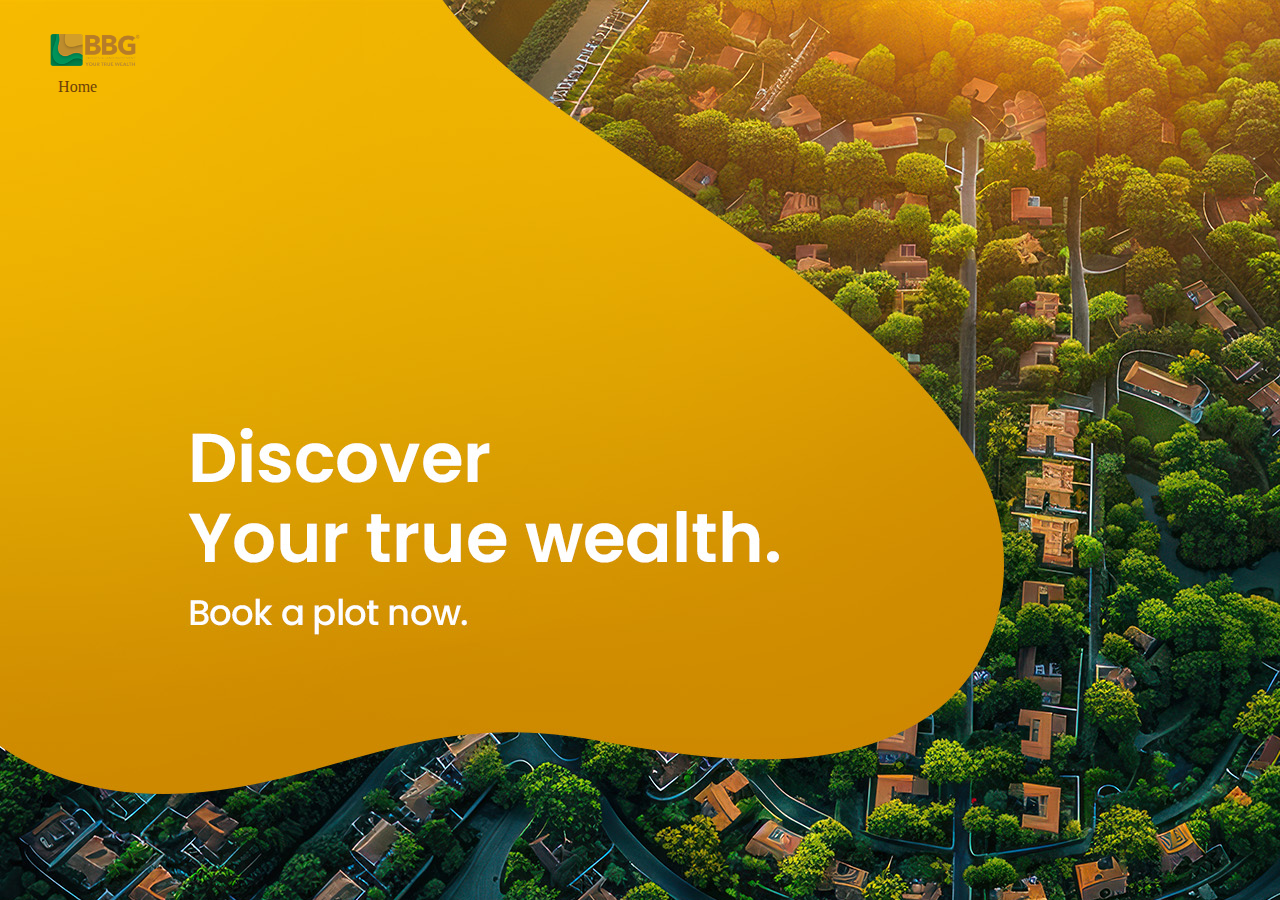
<file: index.html>
<!DOCTYPE html>
<html lang="en">
<head>
    <meta charset="UTF-8">
    <meta name="viewport" content="width=device-width, initial-scale=1.0">
    <title>Home Page</title>
    <link rel="stylesheet" href="./styles/styles.css">
</head>
<body>
    <nav class="headerSection">
        <ul>
            <li><img src="../images/bbg_logo.png" alt="BBG Logo" width="90px"/></li>
           <li><a id="home" href="../index.html">Home</a></li>
        </ul>
    </nav>
</body>
</html>
</file>
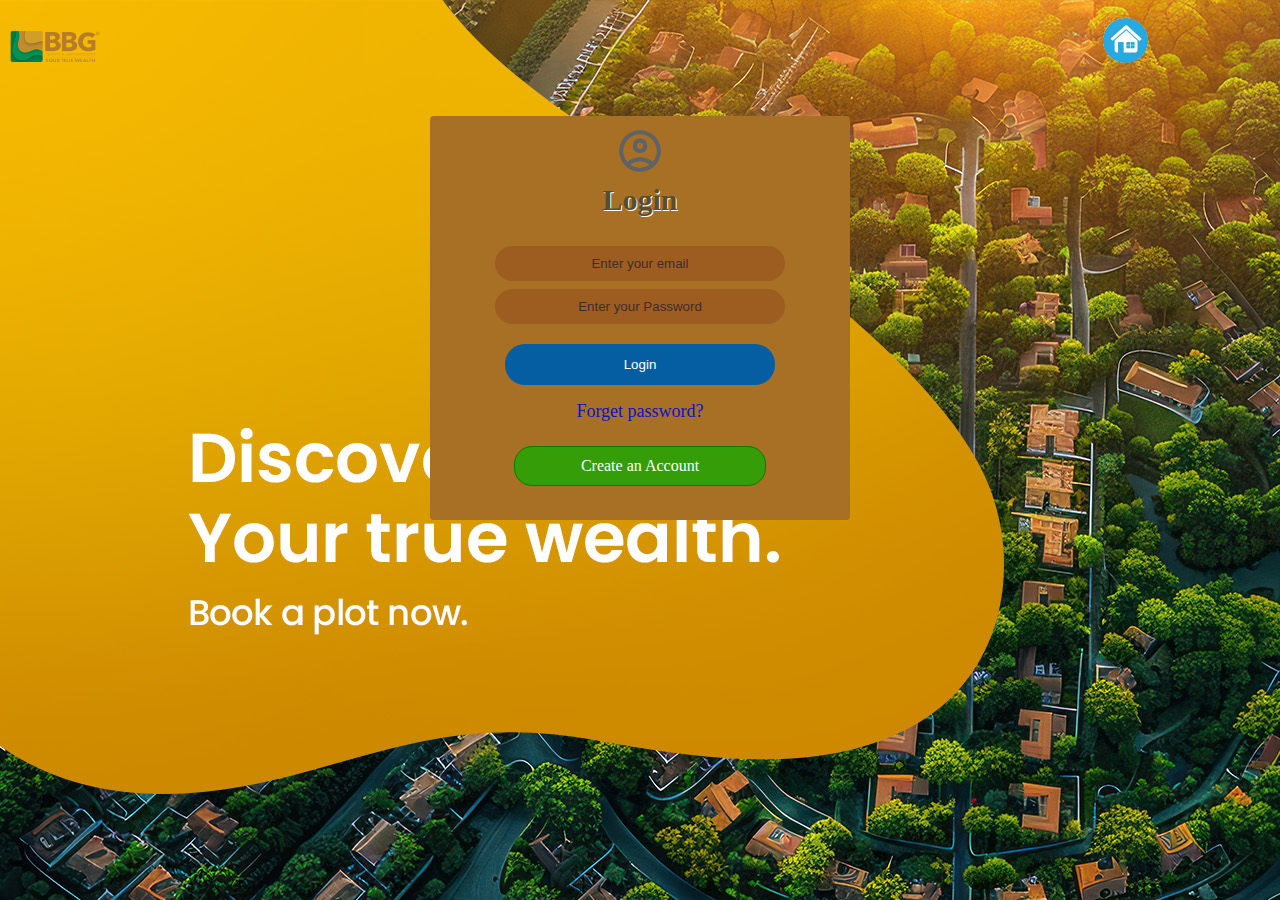
<file: pages/login.html>
<!DOCTYPE html>
<html lang="en">
<head>
    <meta charset="UTF-8">
    <meta name="viewport" content="width=device-width, initial-scale=1.0">
    <title>Login Page</title>
    <link rel="stylesheet" href="../styles/styles.css"/>
    <link rel="stylesheet" href="../styles/login.css">
</head>
<body>
    <main>
        <nav class="headerSection">
                <div class="box" id="box1"><img src="../images/bbg_logo.png" alt="BBG Logo" width="90px"/></div>
                <div class="box" id="box2"><a id="home" href="../index.html"><img id="homeImg" src="../images/home_logo.jpg" width="45px" alt="Home Logo"/></a></div>
        </nav>
        <div class="container">
            <img class="loginLogo" src="../images/login_logo.png" width="50px" alt="login logo">
            <h2>Login</h2>
            <form >                
                
                <input type="email" id="email" placeholder="Enter your email" required> 
                <!-- <div class="passwordContainer">                 -->
                <!-- <a id="forgetPassword" href="./forgetpassword.html">Forget password?</a>
                </div> -->
                <input type="password" id="password" placeholder="Enter your Password" required>                           
                <input id="loginButton" type="submit" value="Login"/>
                <a id="forgotPassword" href="">Forget password?</a>
                <a id="registerLink" href="./register.html">Create an Account</a>
            </form>
        </div>
    </main>
</body>
</html>
</file>
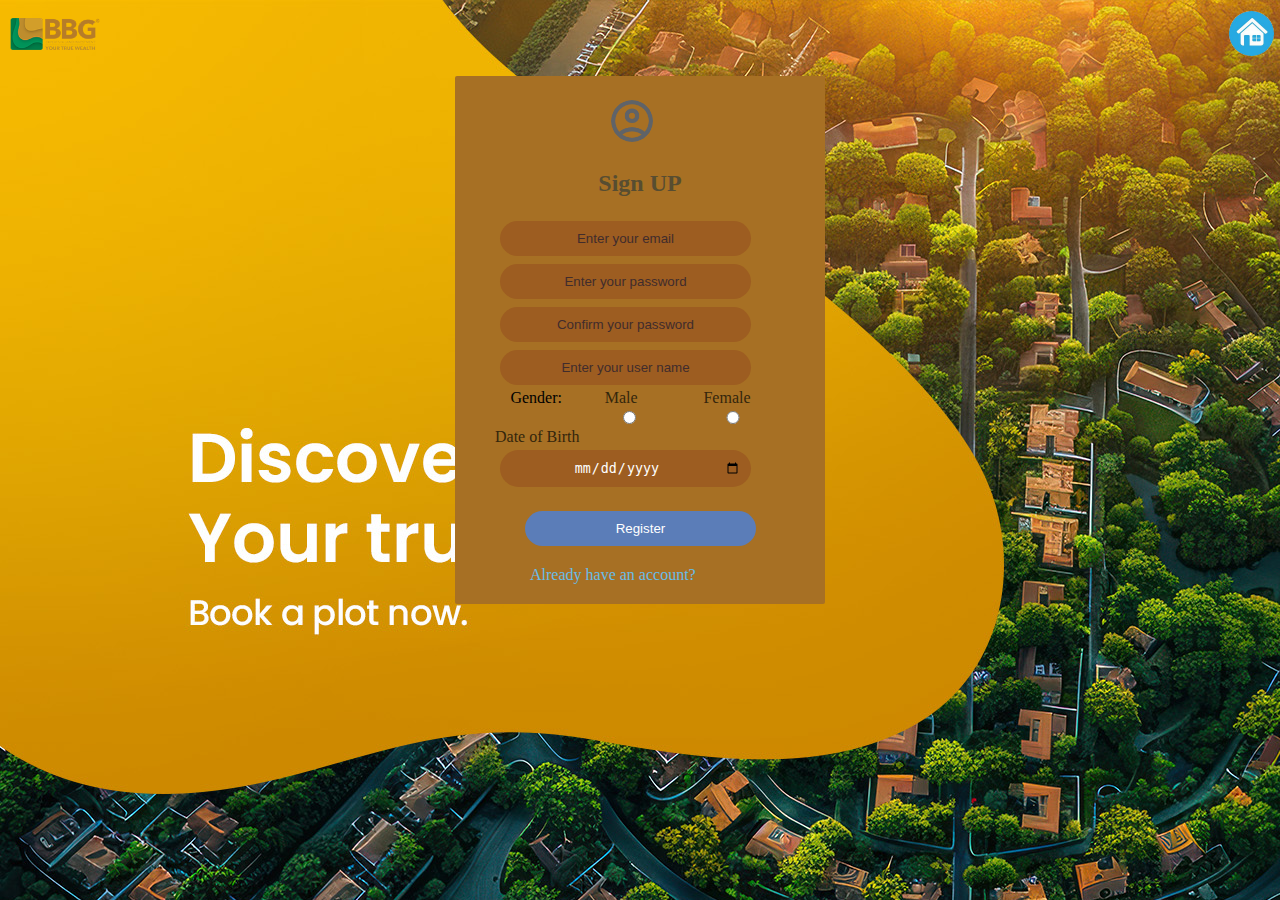
<file: pages/register.html>
<!DOCTYPE html>
<html lang="en">
<head>
    <meta charset="UTF-8">
    <meta name="viewport" content="width=device-width, initial-scale=1.0">
    <title>Register form</title>
    <link rel="stylesheet" href="../styles/styles.css">
    <link rel="stylesheet" href="../styles/register.css">
</head>
<body>
    <main>
        <nav class="headerSection">
            <div class="box" id="box1"><img src="../images/bbg_logo.png" alt="BBG Logo" width="90px"/></div>
            <div class="box" id="box2"><a id="home" href="../index.html"><img id="homeImg" src="../images/home_logo.jpg" width="45px" alt="Home Logo"/></a></div>
        </nav>
        <div class="container">
            <img src="../images/login_logo.png" id="userLogo" alt="User Logo" width="50px">
            <h2>Sign UP</h2>
            <form>
            <input type="email" placeholder="Enter your email" name="email" required>
                <input type="password" placeholder="Enter your password" name="password" required>
                <input placeholder="Confirm your password" type="password" name="cpassword" required>
                <input type="text" name="username" id="username" placeholder="Enter your user name" required>
                <div class="genderContainer">
                    Gender: 
                    <label >Male<input type="radio" name="gender" value="male"> </label>
                    <label >Female<input type="radio" name="gender" value="female"></label>
                </div>
            <label>Date of Birth <input type="date"></label>
            <input type="submit" id="register" value="Register" />
            <a href="./login.html" id="login">Already have an account?</a>
            </form>
        </div>
    </main>
</body>
</html>
</file>
<file: styles/styles.css>
body{
    background-image: url(../images/HeroImage.jpg);
}
ul{
    list-style-type: none;
}
/* 
#login{
    position: relative;
    left:93%;
    bottom: 30px;
} */

li a{
    /* display: block; */
    text-decoration: none;
    color:rgb(107, 63, 10);
    /* border-right: 2px solid grey; */
    /* padding: 17px 12px; */
    /* text-align: center; */
}
.nav_bar{
    display: flex;
    justify-content: space-between;
}

/* From Login */

input{
    width: 70%;
    max-width: 270px;
    text-align: center;
    border: 0;
    background-color: rgb(157, 93, 33);
    border-radius: 20px;
    padding: 10px;
    margin: 4px 5px;
    color:white;
}
input::placeholder{
    color: rgb(65, 44, 44);
}
#home{
    position: relative;
    left:9%;
    top:20%;
    /* bottom: 27px; */
    /* color:rgb(226, 232, 237) */
}
#homeImg{
    border-radius: 50%;
}
  
.headerSection{
    display: flex;
    justify-content: space-between;
    align-items: center;
    /* background-color: rgb(235, 168, 87); */
    padding: 2px;
}
</file>
<file: styles/login.css>
body{
    background-image: url(../images/HeroImage.jpg);
    min-width: 340px; /* minimum width of the browser that wont allow it to shrink further*/
}

.container{
    background-color: rgb(167, 112, 36);
    border-radius: 4px;
    padding: 10px;
    text-align: center;
    width: 90%;
    max-width: 400px;
    margin: 40px auto;
}
li img{
    border-radius: 30px;
}
#loginButton{
    background-color: rgb(5, 94, 161);
    color: white;
    padding: 0.8rem;
    margin: 1rem;
    /* width: %; */
}
#forgotPassword{
    display: block;
    text-decoration: none;
    border-radius: 14px;
    background-color: transparent;
    color:rgb(17, 17, 203);
    font-size: 18px;
    
}
#registerLink{
    display: block;
    text-decoration: none;
    border: 1px solid green;
    border-radius: 18px;
    background-color: rgb(52, 157, 7);
    padding: 10px 5px;
    margin: 24px;
    width: 60%;
    position: relative;
    left:0;
    color:white;
}
form{
    display: flex;
    flex-direction: column;
    justify-content: center;
    align-items: center;   
}
h2{
    color:  rgb(87, 77, 49);
    margin-top:3px;
    text-shadow: 1px 1px white;
    font-size: 30px;
}
#box1{
    margin-top: 1%;
}
#box2{
    margin-right: 10%;
    top:0rem;
    position: relative;
    /* left: 130px;    */
    color: rgb(8, 45, 75);
}

/*.passwordContainer{
    display: flex;
    justify-content: space-between;
    align-items: center;
    /* width: 100%; */
    /* flex-wrap: wrap;
    margin-right:  2.7%; */
/* } */
/* #forgotPassword{
    align-self:flex-start;
    position: absolute !important;
    margin-right: auto;
} */
/* .passwordContainer a{
    float: right;  *//*
    display: flex;
    justify-content: space-around;
    left: 70%;
    bottom: 1.2rem;
} */

 /* #password{
    margin-bottom:10 ;
 } */
  /* #forgotPassword{
        align-self:flex-start;
  } */
</file>
<file: styles/register.css>
body{
    background-image: url(../images/HeroImage.jpg);
    min-width: 330px;
}
#userLogo{
    position: relative;
    left: 40%;
}
ul{
    list-style-type: none;
}

.container{
    border-radius: 2px;
    margin: 12px auto;
    border: 2px ;
    width: 90%;
    max-width: 330px;
    background-color:  rgb(167, 112, 36);
    padding: 20px;
}
label{
    display: block;
    color:#34260c;
}
input{
    width: 70%;
    max-width: 270px;
    text-align: center;
    border: 0;
    background-color: rgb(157, 93, 33);
    border-radius: 20px;
    padding: 10px;
    margin: 4px 5px;
    color:white;
 }
/* input{
    display: block;
    margin: 2px 13px;
    width: 70%;
    max-width: 330px;
    text-align: center;
    border-radius: 20px;
    background-color: rgb(157, 93, 33);
    padding: 13px;
    color: white;
} */ */


input::marker{
    border: 2px solid red;
}
input::placeholder{
    color:  rgb(65, 44, 44);
}
.genderContainer{
    display: flex;
    justify-content: space-around;
    position: relative;
    right:18px;
    padding: 0 12px;
}
#login{
    text-decoration: none;
    color:rgb(103, 189, 233);
    text-align: center;
    position: relative;
    left: 35px;
}
h2{
    text-align: center;
    color:  rgb(87, 77, 49);
}
form{
    margin: 0px auto;
    position: relative;
    left: 20px;
}
#register{
    background-color: rgb(91, 125, 184);
    margin: 20px 30px;
}
</file>
